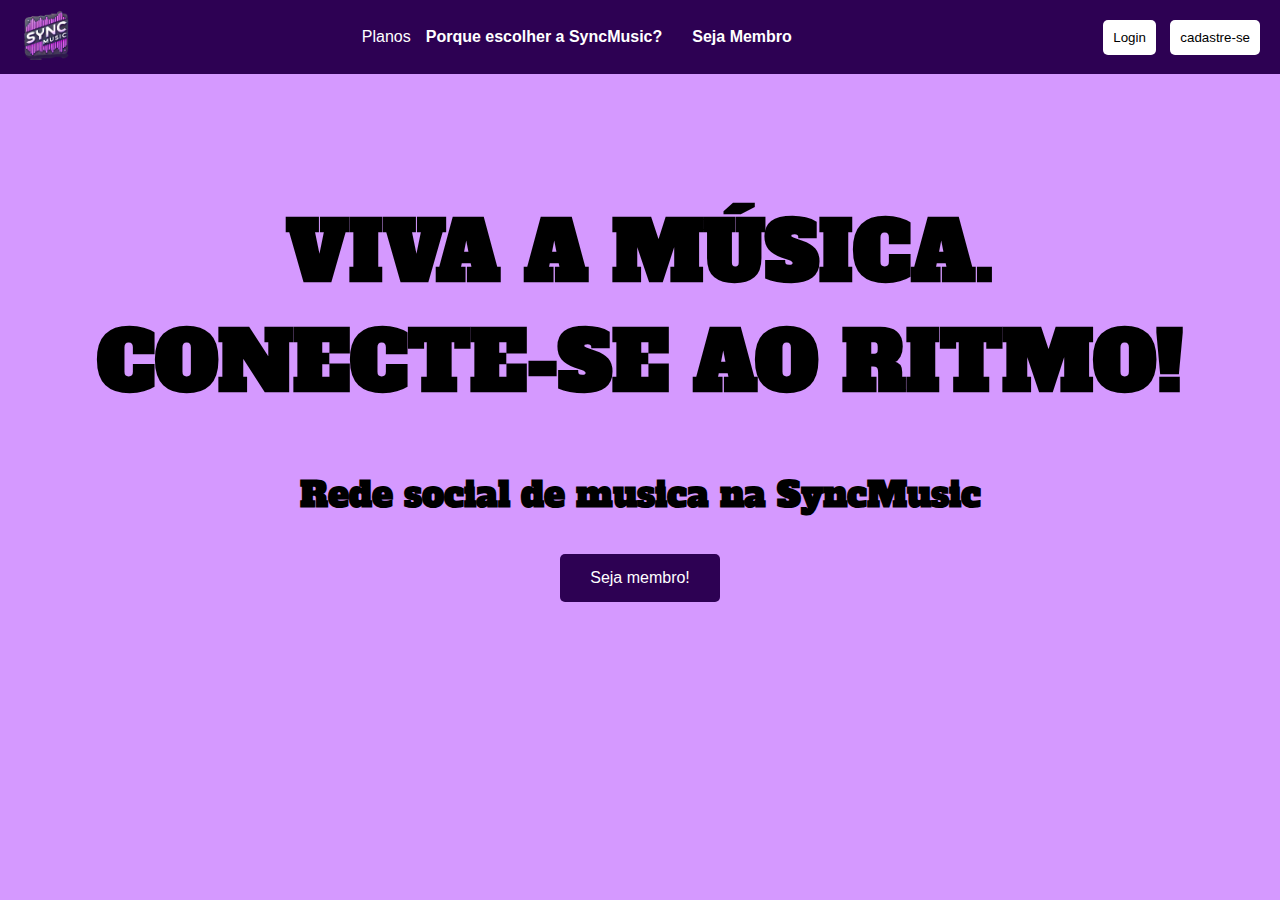
<file: index.html>
<!DOCTYPE html>
<html lang="pt-br">
<head>
    <meta charset="UTF-8">
    <meta name="viewport" content="width=device-width, initial-scale=1.0">
    <title>SyncMusic</title>
    <script src="./js/music.js" defer></script>
    <link rel="stylesheet" href="style.css">
    <link rel="stylesheet" href="https://fonts.googleapis.com/css2?family=Alfa+Slab+One&display=swap">
</head>
<body>
    <!-- Spinner de carregamento -->
    <div class="loader"></div>

    <header>
        <div class="logo">
            <img src="./img/imagem_2025-02-25_094019139-removebg-preview-removebg-preview.png" alt="Logo SyncMusic">
        </div>
        <nav>
            <ul>
                <a href="#" class="planos">Planos</a>
                <li><a href="#">Porque escolher a SyncMusic?</a></li>
                <li><a href="#">Seja Membro</a></li>
            </ul>
        </nav>
        <div class="auth-buttons">
            <button class="login">Login</button>
            <button class="cadastre-se">cadastre-se</button> <!-- Alterado de 'cadastro' para 'cadastre-se' -->
        </div>
    </header>
    <main>
        <h1>VIVA A MÚSICA.<br> CONECTE-SE AO RITMO!</h1>
        <p>Rede social de musica na SyncMusic</p>
        <button class="join">Seja membro!</button>
    </main>
</body>
</html>
</file>
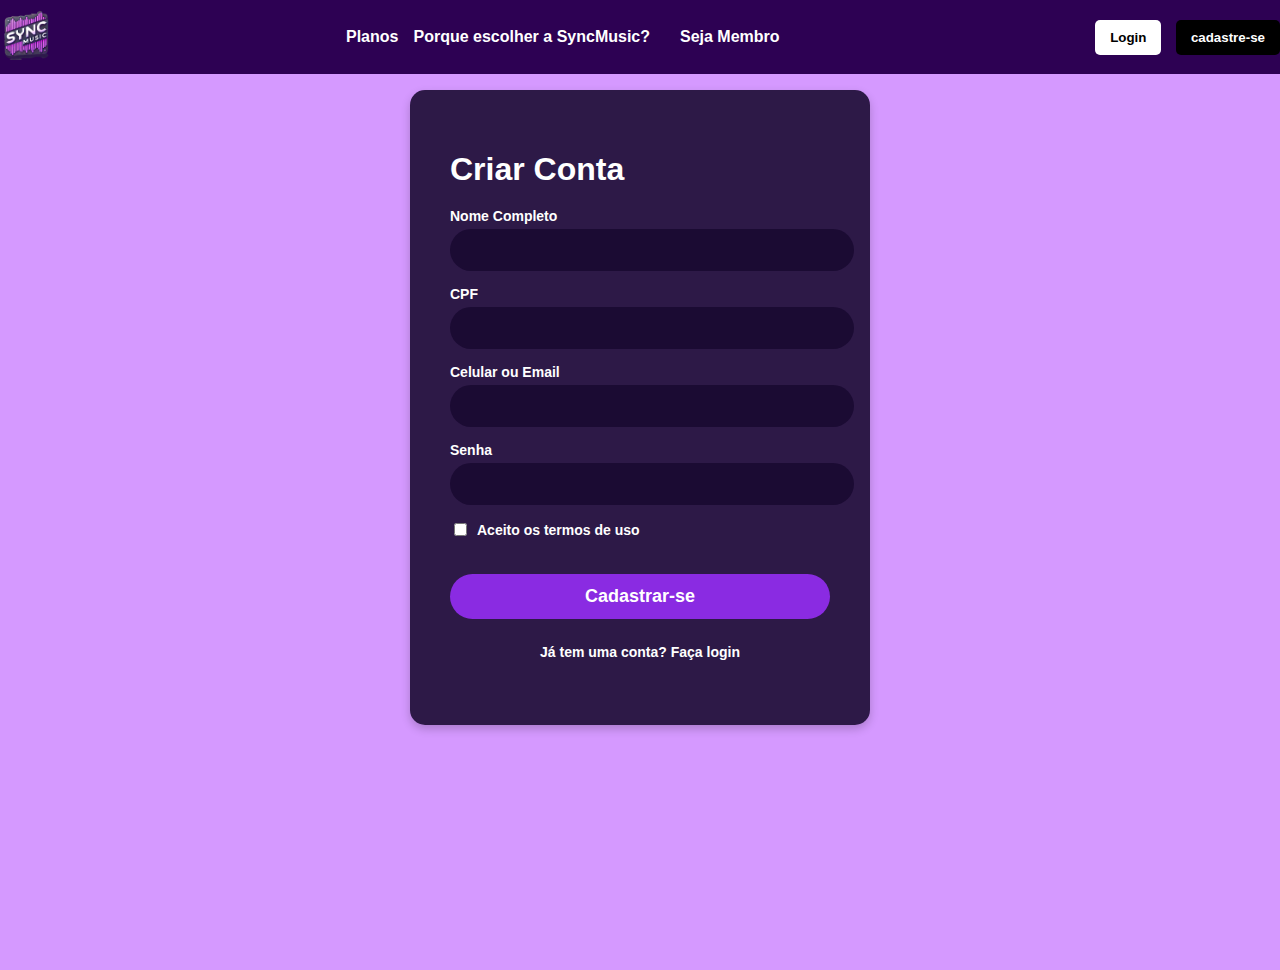
<file: cadastro.html>
<!DOCTYPE html>
<html lang="pt-br">
<head>
    <meta charset="UTF-8">
    <meta name="viewport" content="width=device-width, initial-scale=1.0">
    <title>Cadastro - SyncMusic</title>
    <link rel="stylesheet" href="cadastro.css">
</head>
<body>
    <!-- Spinner de carregamento -->
    <div class="loader"></div>

    <!-- Header atualizado -->
    <header>
        <div class="logo">
            <img src="./img/imagem_2025-02-25_094019139-removebg-preview-removebg-preview.png" alt="SyncMusic Logo">
        </div>
        <nav>
            <ul>
                <a href="#" class="planos">Planos</a>
                <li><a href="#">Porque escolher a SyncMusic?</a></li>
                <li><a href="#">Seja Membro</a></li>
            </ul>
        </nav>
        <div class="auth-buttons">
            <button class="login">Login</button>
            <button class="cadastro">cadastre-se</button>
        </div>
    </header>

    <!-- Container do formulário -->
    <div class="container">
        <div class="login-box">
            <h1>Criar Conta</h1>
            
            <form id="formCadastro">
                <div class="input-group">
                    <label for="nome">Nome Completo</label>
                    <input type="text" id="nome" class="input-field" required>
                </div>
                
                <div class="input-group">
                    <label for="cpf">CPF</label>
                    <input type="text" id="cpf" class="input-field" required>
                </div>
                
                <div class="input-group">
                    <label for="contato">Celular ou Email</label>
                    <input type="text" id="contato" class="input-field" required>
                </div>
                
                <div class="input-group">
                    <label for="senha">Senha</label>
                    <input type="password" id="senha" class="input-field" required>
                </div>
                
                <div class="input-group" style="display: flex; align-items: center;">
                    <input type="checkbox" id="termos" required style="margin-right: 10px;">
                    <label for="termos" style="margin-bottom: 0;">Aceito os termos de uso</label>
                </div>
                
                <button type="submit" class="continue">Cadastrar-se</button>
            </form>

            <div class="alternative">Já tem uma conta? <a href="login.html" class="back">Faça login</a></div>
        </div>
    </div>

    <script src="cadastro.js"></script>
</body>
</html>
</file>
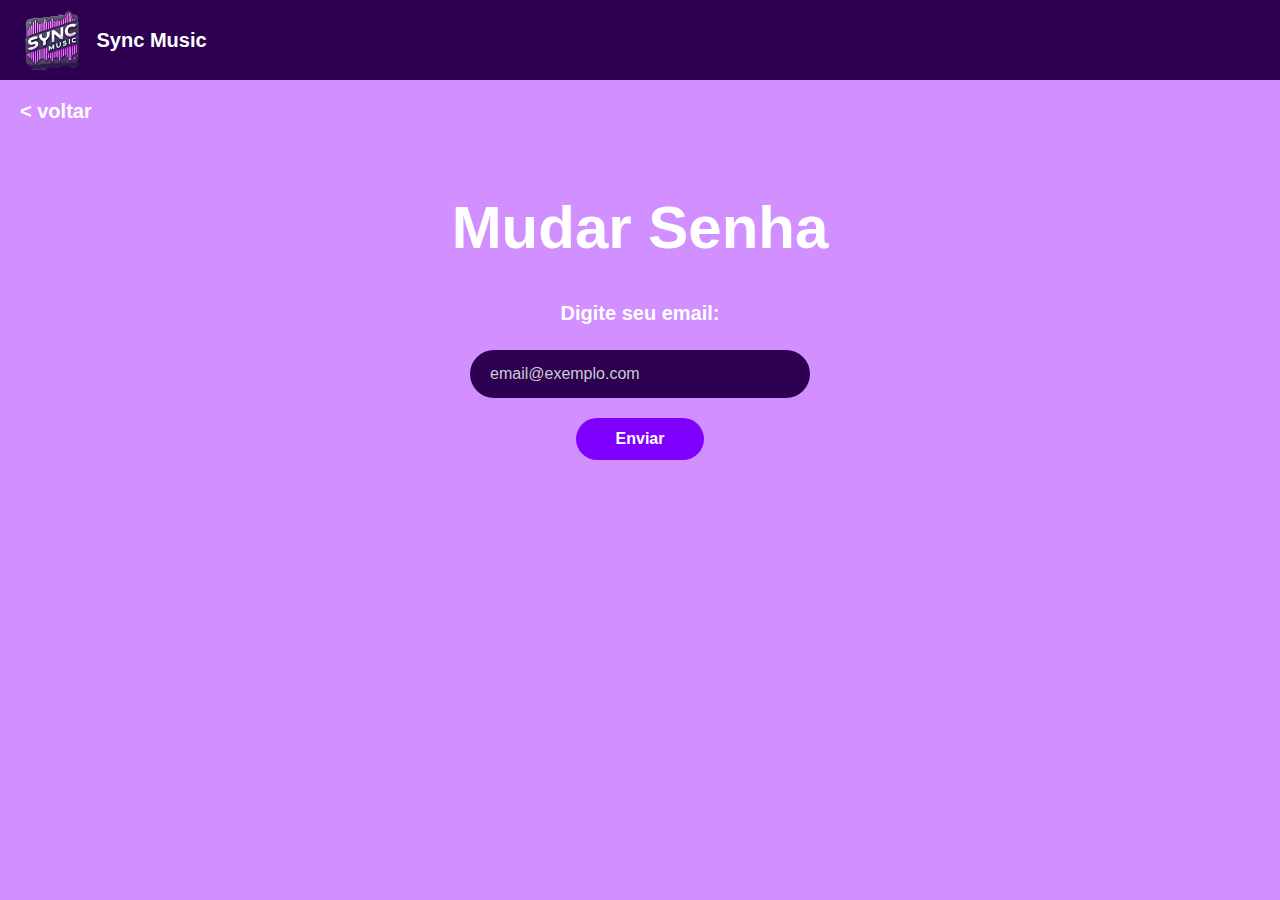
<file: mudar_senha.html>
<!DOCTYPE html>
<html lang="pt-BR">
<head>
  <meta charset="UTF-8" />
  <meta name="viewport" content="width=device-width, initial-scale=1.0"/>
  <title>Mudar Senha - Sync Music</title>
  <link rel="stylesheet" href="mudar_senha.css" />
</head>
<body>
  <header>
    <img src="./img/imagem_2025-02-25_094019139-removebg-preview-removebg-preview.png" alt="Logo SyncMusic" class="logo">
    <span class="nome-logo">Sync Music</span>
  </header>

  <a href="#" class="voltar">&lt; voltar</a>

  <main>
    <h1>Mudar Senha</h1>

    <form id="senha-form">
      <label for="email">Digite seu email:</label>
      <input type="email" id="email" required placeholder="email@exemplo.com"/>
      <button type="submit">Enviar</button>
    </form>
  </main>

  <script src="mudar_senha.js"></script>
</body>
</html>
</file>
<file: style.css>
/* === SPINNER DE CARREGAMENTO === */
.loader {
    position: fixed;
    top: 0;
    left: 0;
    width: 100%;
    height: 100%;
    background: #2D0153; /* Roxo escuro (combina com o header) */
    display: flex;
    justify-content: center;
    align-items: center;
    z-index: 9999;
    opacity: 1;
    transition: opacity 0.5s ease-out;
}

.loader::after {
    content: "";
    width: 60px;
    height: 60px;
    border: 6px solid #D599FF; /* Roxo claro do seu background */
    border-top-color: transparent;
    border-radius: 50%;
    animation: spin 1s linear infinite;
}

@keyframes spin {
    to { transform: rotate(360deg); }
}

/* === SEU CSS ATUAL (MANTIDO) === */
body {
    margin: 0;
    padding: 0;
    font-family: Arial, sans-serif;
    background-color: #D599FF;
    text-align: center;
}

header {
    display: flex;
    justify-content: space-between;
    align-items: center;
    padding: 10px 20px;
    background-color: #2D0153;
    color: white;
}

.logo img {
    height: 50px;
}

nav ul {
    list-style: none;
    padding: 0;
    margin: 0;
    display: flex;
}

nav ul li {
    margin: 0 15px;
}

nav ul li a {
    color: white;
    text-decoration: none;
    font-weight: bold;
}

.auth-buttons button {
    background-color: white;
    border: none;
    padding: 10px;
    margin-left: 10px;
    border-radius: 5px;
    cursor: pointer;
}

.auth-buttons .cadastro {
    background-color: black;
    color: white;
}

main {
    padding: 70px 20px;
    font-family: Alfa Slab One;
}

h1 {
    font-size: 5em;
    font-weight: bold;
    color: black;
}

p {
    font-size: 2.2em;
    font-weight: bold;
}

.join {
    background-color: #2D0153;
    color: white;
    padding: 15px 30px;
    border: none;
    font-size: 1em;
    cursor: pointer;
    border-radius: 5px;
}

a.planos {
    text-decoration: none; 
    color: inherit;        
    cursor: pointer;       
}
</file>
<file: cadastro.css>
.loader {
    position: fixed;
    top: 0;
    left: 0;
    width: 100%;
    height: 100%;
    background: #2D0153;
    display: flex;
    justify-content: center;
    align-items: center;
    z-index: 9999;
    opacity: 1;
    transition: opacity 0.5s ease-out;
}

.loader::after {
    content: "";
    width: 60px;
    height: 60px;
    border: 6px solid #D599FF;
    border-top-color: transparent;
    border-radius: 50%;
    animation: spin 1s linear infinite;
}

@keyframes spin {
    to { transform: rotate(360deg); }
}

/* Estilos para o header */
header {
    background-color: #2D0153;
    padding: 10px 20px;
    display: flex;
    justify-content: space-between;
    align-items: center;
    width: 100%;
    position: fixed;
    top: 0;
    z-index: 1000;
}

.logo img {
    height: 50px;
}

nav ul {
    list-style: none;
    padding: 0;
    margin: 0;
    display: flex;
}

nav ul li {
    margin: 0 15px;
}

nav ul li a, .planos {
    color: white;
    text-decoration: none;
    font-weight: bold;
    font-size: 16px;
}

.auth-buttons button {
    background-color: white;
    border: none;
    padding: 10px 15px;
    margin-left: 10px;
    border-radius: 5px;
    cursor: pointer;
    font-weight: bold;
}

.auth-buttons .cadastro {
    background-color: black;
    color: white;
}

/* Estilos para o corpo */
body {
    font-family: 'Alfa Slab One', sans-serif;
    background-color: #D599FF;
    color: #fff;
    margin: 0;
    padding: 0;
    padding-top: 70px; /* Espaço para o header fixo */
    min-height: 100vh;
    display: flex;
    flex-direction: column;
    align-items: center;
}

.container {
    width: 100%;
    max-width: 420px;
    padding: 20px;
    background: rgba(27, 11, 51, 0.9);
    border-radius: 15px;
    box-shadow: 0 4px 10px rgba(0, 0, 0, 0.2);
    margin: 20px 0;
}

.login-box {
    padding: 20px;
}

h1 {
    font-size: 32px;
    font-weight: bold;
    margin-bottom: 20px;
}

.input-group {
    text-align: left;
    margin-bottom: 15px;
}

label {
    display: block;
    font-size: 14px;
    font-weight: bold;
    margin-bottom: 5px;
}

.input-field {
    width: 100%;
    padding: 12px;
    border: none;
    border-radius: 25px;
    background: #1b0b33;
    color: white;
    font-size: 16px;
    outline: none;
    transition: 0.3s;
}

.input-field:focus {
    background: #2d1f4a;
}

.continue {
    width: 100%;
    padding: 12px;
    border: none;
    border-radius: 25px;
    background: #8a2be2;
    color: white;
    font-weight: bold;
    font-size: 18px;
    cursor: pointer;
    margin-top: 20px;
    transition: 0.3s;
}

.continue:hover {
    background: #6a1bb7;
}

.alternative {
    font-size: 14px;
    font-weight: bold;
    margin: 25px 0;
    text-align: center;
}

.back {
    color: white;
    text-decoration: none;
    font-weight: bold;
    transition: 0.3s;
}

.back:hover {
    text-decoration: underline;
}
</file>
<file: mudar_senha.css>
body {
    background-color: #d28fff;
    margin: 0;
    font-family: Arial, sans-serif;
    color: white;
  }
  
  header {
    background-color: #2d0052;
    display: flex;
    align-items: center;
    padding: 10px 20px;
  }
  
  .logo {
    height: 60px;
    margin-right: 10px;
  }
  
  .nome-logo {
    font-weight: bold;
    font-size: 20px;
  }
  
  .voltar {
    display: inline-block;
    margin: 20px;
    font-weight: bold;
    color: white;
    text-decoration: none;
    font-size: 20px;
  }
  
  main {
    text-align: center;
    margin-top: 50px;
  }
  
  h1 {
    font-size: 60px;
    font-weight: bold;
    margin-bottom: 40px;
  }
  
  form {
    display: flex;
    flex-direction: column;
    align-items: center;
    gap: 20px;
  }
  
  /* Agora a label é independente e o input é visível */
  label {
    font-weight: bold;
    font-size: 20px;
    color: white;
    margin-bottom: 5px;
  }
  
  input {
    background-color: #2d0052;
    color: white;
    border: none;
    padding: 15px 20px;
    width: 300px;
    border-radius: 30px;
    font-size: 16px;
    outline: none;
  }
  
  input::placeholder {
    color: #cccccc;
  }
  
  button {
    background-color: #7f00ff;
    color: white;
    border: none;
    padding: 12px 40px;
    border-radius: 30px;
    font-weight: bold;
    cursor: pointer;
    font-size: 16px;
    transition: background 0.3s;
  }
  
  button:hover {
    background-color: #5d00c9;
  }
</file>
